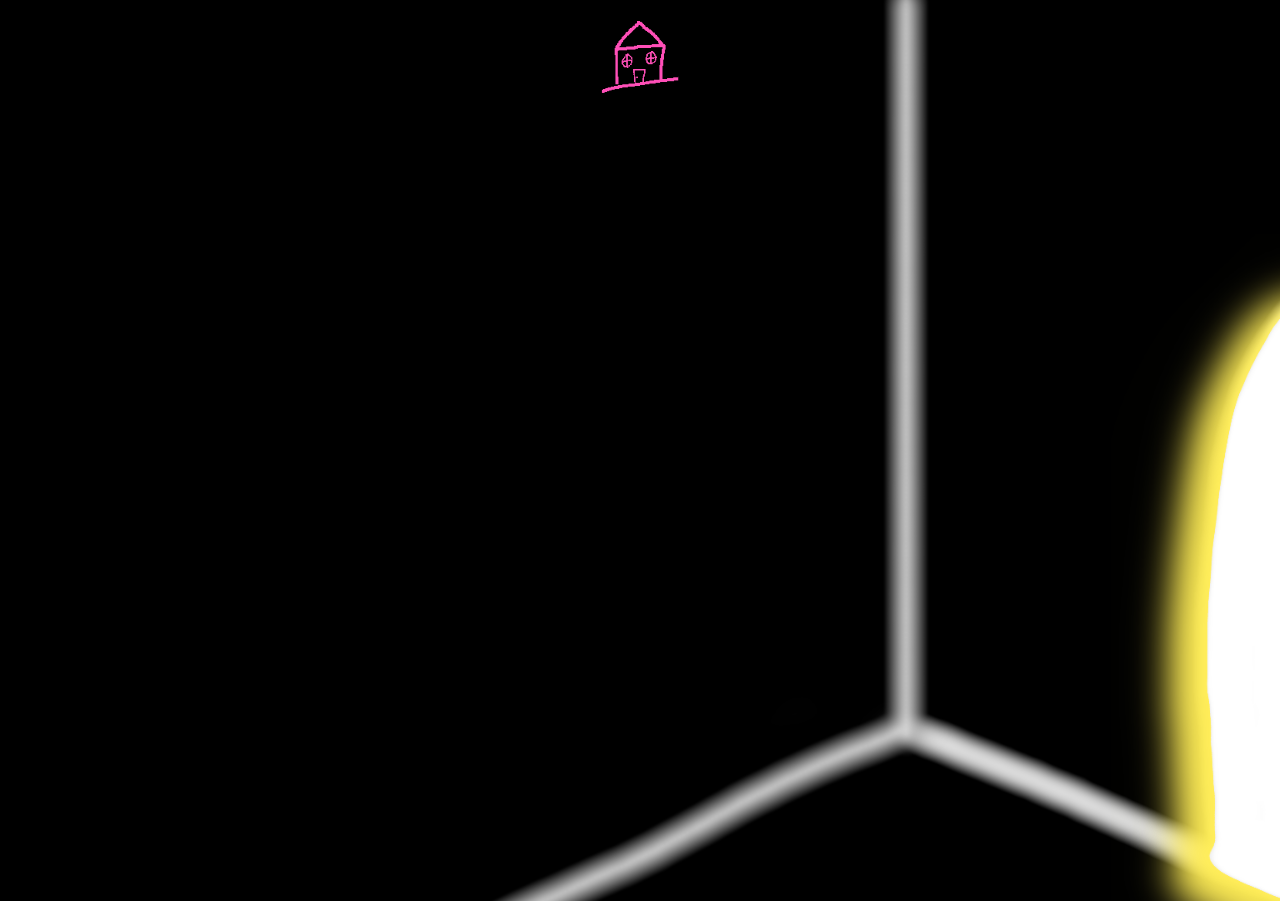
<file: burn-book-1.html>
<!DOCTYPE html>
<html lang="en">
<head>
  <meta charset="UTF-8">
  <meta name="viewport" content="width=device-width, initial-scale=1.0">
  <title>Burn Book · The Dark Room</title>
  <link rel="stylesheet" href="burn-book-1.css">
</head>
<body>

  <div class="room">
    <img src="phrase-room.png" alt="The dark room" class="room-bg">
    <p class="phrase">Luck is Made</p>
    <p class="phrase lemonade">Everyone's just trying to make lemonade.</p>
    <img src="door-glow.png" alt="" class="door-glow">

    <a href="../index.html" class="home-link">
      <img src="HOME-ICON.png" alt="Back to Brain Lag home">
    </a>
  </div>

</body>
</html>
</file>
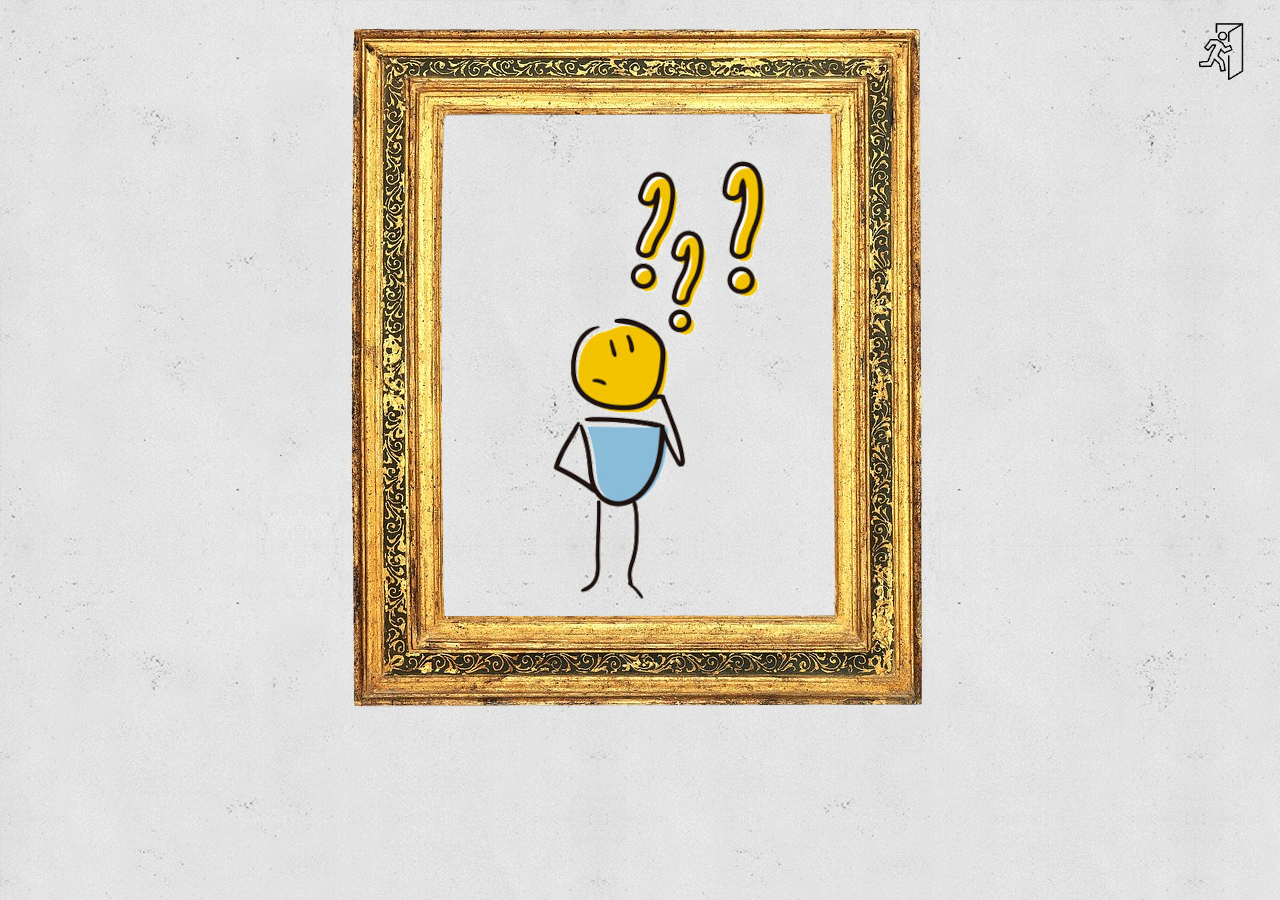
<file: gallery.html>
<!DOCTYPE html>
<html lang="en">
<head>
  <meta charset="utf-8">
  <meta name="viewport" content="width=device-width, initial-scale=1">
  <title>Gallery ~ Brain Lag</title>
  <link rel="stylesheet" href="/style.css?v=23">
  <link rel="stylesheet" href="gallery.css?v=1">
</head>
<body class="gallery-page">

  <!-- ===== EXIT SIGN (top right) ===== -->
  <a href="/" class="exit-sign"><img src="exit-icon.png" alt="exit to home" height="70"></a>


  <!-- ===== THE WALL OF FRAMES ===== -->
  <div class="frame-wall">

    <!-- copy this whole block for each new phrase -->
    <div class="art-frame">
      <img src="luck-is-made-frame.png" alt="luck is made, waiting for its first artwork">
    </div>

  </div>

</body>
</html>
</file>
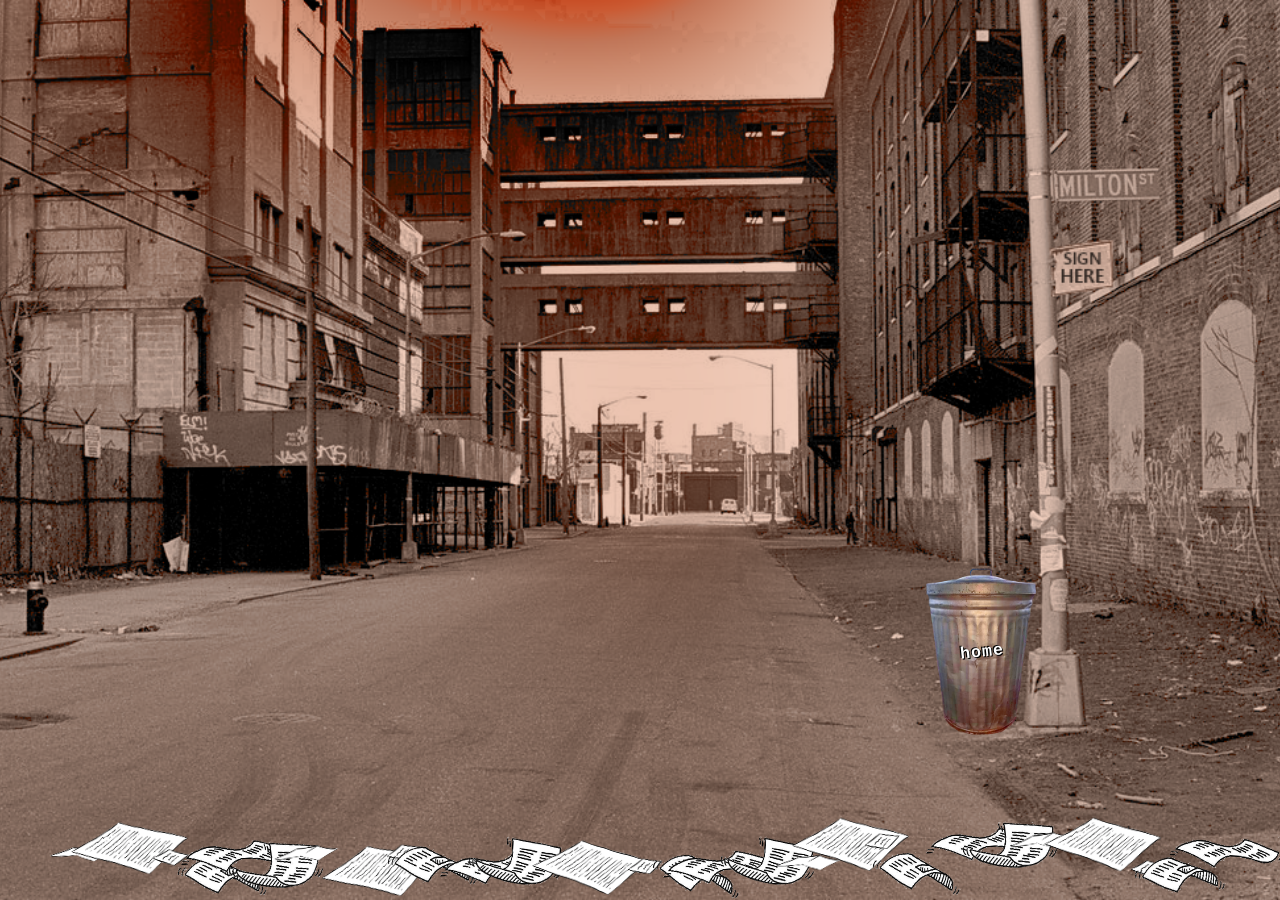
<file: guestbook.html>
<!DOCTYPE html>
<html lang="en">
<head>
  <meta charset="utf-8">
  <meta name="viewport" content="width=device-width, initial-scale=1">
  <title>Guestbook ~ Brain Lag</title>
  <link href="https://fonts.googleapis.com/css2?family=Oswald:wght@500&display=swap" rel="stylesheet">
  <link rel="stylesheet" href="guestbook.css?v=3">
</head>
<body>

  <!-- ===== THE ALLEY ===== -->
  <div class="alley">
    <div class="scene-inner">

      <img src="brooklyn-alley.png" class="scene-bg" alt="Brooklyn alley">

      <!-- trash can = back to the homepage -->
      <a href="/" class="home-can">
        <img src="trash-can.png" alt="Home">
        <span class="can-label">home</span>
      </a>

      <!-- SIGN HERE sign = opens the guestbook note -->
      <a href="#sign" class="sign-here" aria-label="Sign the guestbook">
        <img src="guestbook-sign.png" alt="">
      </a>

    </div>
  </div>


  <!-- ===== THE FALLING PAPERS =====
       x = left to right spot, land = how high it rests, rot = final tilt,
       delay = when it starts, dur = how long it floats, s = sways left (-1) or right (1) first -->
  <div class="papers">
    <img class="paper" src="page-folded.png" alt="" style="--x:  1.9%; --land: 16px; --rot:  3.2deg; --delay: 4.3s; --dur: 6.5s; --s: -1;">
    <img class="paper" src="page-large.png"  alt="" style="--x:  5.5%; --land: 23px; --rot: -3.1deg; --delay: 0.7s; --dur: 7.3s; --s:  1;">
    <img class="paper" src="page-small.png"  alt="" style="--x:  8.6%; --land: 11px; --rot:  4.6deg; --delay: 3.1s; --dur: 6.4s; --s:  1;">
    <img class="paper" src="page-pic.png"    alt="" style="--x: 12.4%; --land:  1px; --rot: -1.3deg; --delay: 1.2s; --dur: 6.1s; --s: -1;">
    <img class="paper" src="page-wavy.png"   alt="" style="--x: 14.1%; --land: 17px; --rot: -3.6deg; --delay: 3.2s; --dur: 7.2s; --s:  1;">
    <img class="paper" src="page-curled.png" alt="" style="--x: 17.6%; --land:  8px; --rot: -5.0deg; --delay: 1.6s; --dur: 6.6s; --s: -1;">
    <img class="paper" src="page-folded.png" alt="" style="--x: 19.4%; --land: 16px; --rot: -2.8deg; --delay: 4.2s; --dur: 7.0s; --s:  1;">
    <img class="paper" src="page-large.png"  alt="" style="--x: 25.0%; --land:  0px; --rot: -6.5deg; --delay: 0.3s; --dur: 6.9s; --s: -1;">
    <img class="paper" src="page-small.png"  alt="" style="--x: 26.9%; --land: 16px; --rot: -5.4deg; --delay: 1.3s; --dur: 6.2s; --s: -1;">
    <img class="paper" src="page-pic.png"    alt="" style="--x: 28.8%; --land: 12px; --rot: -0.9deg; --delay: 3.5s; --dur: 6.0s; --s: -1;">
    <img class="paper" src="page-wavy.png"   alt="" style="--x: 34.3%; --land:  5px; --rot: -3.1deg; --delay: 1.0s; --dur: 7.8s; --s:  1;">
    <img class="paper" src="page-curled.png" alt="" style="--x: 36.3%; --land: 11px; --rot:  2.9deg; --delay: 1.1s; --dur: 6.7s; --s: -1;">
    <img class="paper" src="page-folded.png" alt="" style="--x: 41.2%; --land:  0px; --rot: -2.8deg; --delay: 4.3s; --dur: 7.6s; --s:  1;">
    <img class="paper" src="page-large.png"  alt="" style="--x: 41.5%; --land:  4px; --rot:  1.8deg; --delay: 3.9s; --dur: 6.8s; --s: -1;">
    <img class="paper" src="page-small.png"  alt="" style="--x: 45.7%; --land:  2px; --rot: -4.1deg; --delay: 1.2s; --dur: 7.5s; --s: -1;">
    <img class="paper" src="page-pic.png"    alt="" style="--x: 49.5%; --land:  3px; --rot:  5.8deg; --delay: 0.7s; --dur: 7.0s; --s:  1;">
    <img class="paper" src="page-wavy.png"   alt="" style="--x: 51.7%; --land:  6px; --rot: -5.1deg; --delay: 0.8s; --dur: 7.6s; --s:  1;">
    <img class="paper" src="page-curled.png" alt="" style="--x: 56.0%; --land: 11px; --rot:  4.2deg; --delay: 2.1s; --dur: 6.3s; --s:  1;">
    <img class="paper" src="page-folded.png" alt="" style="--x: 58.6%; --land:  7px; --rot:  1.8deg; --delay: 4.1s; --dur: 7.5s; --s: -1;">
    <img class="paper" src="page-large.png"  alt="" style="--x: 61.8%; --land: 27px; --rot: -0.9deg; --delay: 2.4s; --dur: 7.6s; --s:  1;">
    <img class="paper" src="page-small.png"  alt="" style="--x: 64.2%; --land: 27px; --rot: -5.2deg; --delay: 0.3s; --dur: 7.0s; --s:  1;">
    <img class="paper" src="page-pic.png"    alt="" style="--x: 66.7%; --land:  5px; --rot:  3.7deg; --delay: 4.9s; --dur: 6.2s; --s:  1;">
    <img class="paper" src="page-wavy.png"   alt="" style="--x: 72.3%; --land: 29px; --rot: -4.1deg; --delay: 4.6s; --dur: 7.2s; --s: -1;">
    <img class="paper" src="page-curled.png" alt="" style="--x: 74.9%; --land: 28px; --rot: -4.2deg; --delay: 0.4s; --dur: 6.2s; --s: -1;">
    <img class="paper" src="page-folded.png" alt="" style="--x: 76.9%; --land: 29px; --rot: -3.2deg; --delay: 1.8s; --dur: 6.1s; --s:  1;">
    <img class="paper" src="page-large.png"  alt="" style="--x: 81.5%; --land: 27px; --rot:  0.6deg; --delay: 2.4s; --dur: 6.2s; --s: -1;">
    <img class="paper" src="page-small.png"  alt="" style="--x: 85.0%; --land:  0px; --rot:  4.0deg; --delay: 3.1s; --dur: 7.0s; --s:  1;">
    <img class="paper" src="page-pic.png"    alt="" style="--x: 87.2%; --land:  2px; --rot: -7.0deg; --delay: 4.4s; --dur: 7.8s; --s: -1;">
    <img class="paper" src="page-wavy.png"   alt="" style="--x: 91.3%; --land: 20px; --rot:  3.1deg; --delay: 4.2s; --dur: 6.2s; --s:  1;">
  </div>


  <!-- ===== THE GUESTBOOK form (pops up from the SIGN HERE sign) ===== -->
  <div id="sign" class="note-popup">

    <form class="note" id="gb-form">
      <a href="#" class="note-close" aria-label="Close">&#10005;</a>
      <h2>sign the wall</h2>

      <label>name or alias
        <input type="text" name="entry.178692698" maxlength="40" required>
      </label>

      <label>your site (optional)
        <input type="url" name="entry.6297106" placeholder="https://">
      </label>

      <label>leave a note
        <textarea name="entry.634111628" rows="5" maxlength="500" required></textarea>
      </label>

      <button type="submit" id="gb-button">stick it up</button>
      <p class="note-small" id="gb-status">every note gets read before it hits the wall</p>
    </form>

    <!-- shows after the note goes through -->
    <div class="note note-thanks" id="gb-thanks" hidden>
      <a href="#" class="note-close" aria-label="Close">&#10005;</a>
      <h2>got it.</h2>
      <p>your note's in the pile. if it makes the wall, you'll see it here soon.</p>
    </div>

  </div>

  <!-- invisible box the note gets sent through (Neocities allows this route) -->
  <iframe name="gb-hidden" id="gb-hidden" style="display:none"></iframe>


  <!-- ===== SENDING THE NOTE TO GOOGLE FORMS ===== -->
  <script>
    var GB_URL   = 'https://docs.google.com/forms/d/e/1FAIpQLSfa7EmRi_fBYR6GOWV5lyn3w7xMQLV9hGky7gX7rphV9b1suA/formResponse';
    var gbForm   = document.getElementById('gb-form');
    var gbThanks = document.getElementById('gb-thanks');
    var gbFrame  = document.getElementById('gb-hidden');
    var gbButton = document.getElementById('gb-button');
    var gbStatus = document.getElementById('gb-status');
    var gbNormal = gbStatus.textContent;

    gbForm.addEventListener('submit', function (e) {
      e.preventDefault();   // stops the normal send, which Neocities blocks

      var params = new URLSearchParams(new FormData(gbForm));
      params.append('submit', 'Submit');

      gbButton.disabled = true;
      gbButton.textContent = 'sticking...';

      var done = false;

      // no answer from Google in 10 seconds
      var timer = setTimeout(function () {
        if (done) return;
        done = true;
        gbButton.disabled = false;
        gbButton.textContent = 'stick it up';
        gbStatus.textContent = "the wind took it. try again in a sec.";
      }, 10000);

      // Google answered: the note is in
      gbFrame.onload = function () {
        if (done) return;
        done = true;
        clearTimeout(timer);
        gbForm.reset();
        gbForm.hidden = true;
        gbThanks.hidden = false;
        gbButton.disabled = false;
        gbButton.textContent = 'stick it up';
        gbStatus.textContent = gbNormal;
      };

      gbFrame.src = GB_URL + '?' + params.toString();
    });

    // reopening the note shows a fresh form again
    window.addEventListener('hashchange', function () {
      if (location.hash === '#sign') {
        gbForm.hidden = false;
        gbThanks.hidden = true;
      }
    });
  </script>

</body>
</html>
</file>
<file: burn-book-1.css>
@font-face {
  font-family: "Luck";
  src: url("LuckFont.otf") format("opentype");
}

body {
  margin: 0;
  background: #000;
  font-family: "Luck", sans-serif;
  height: 100vh;
  overflow: hidden;
  display: flex;
  justify-content: center;
  align-items: center;
}

.room {
  position: relative;
  flex-shrink: 0;
  width: max(100vw, 178vh);
}

.room-bg {
  display: block;
  width: 100%;
  height: auto;
}

.door-glow {
  position: absolute;
  top: 0;
  left: 0;
  width: 100%;
  pointer-events: none;
  animation: flicker 3s infinite;
}

@keyframes flicker {
  0%, 100% { opacity: 1;   filter: drop-shadow(0 0 12px #fff); }
  8%       { opacity: 0.6; }
  10%      { opacity: 1; }
  45%      { opacity: 0.9; filter: drop-shadow(0 0 20px #fff); }
  48%      { opacity: 0.3; }
  52%      { opacity: 1; }
  80%      { opacity: 0.8; }
}

.home-link {
  position: fixed;
  top: 2vh;
  left: 50%;
  transform: translateX(-50%);
  width: 6vw;
  z-index: 2;
  transition: filter 0.3s ease;
}

/* the real icon stays for size + screen readers, but invisible */
.home-link img {
  width: 100%;
  display: block;
  opacity: 0;
}

/* the house shape, painted in whatever color you pick */
.home-link::before {
  content: "";
  position: absolute;
  inset: 0;
  background-color: #ff4fb8;   /* <- the house color */
  -webkit-mask: url("HOME-ICON.png") center / contain no-repeat;
          mask: url("HOME-ICON.png") center / contain no-repeat;
}

/* glow on hover */
.home-link:hover {
  filter: drop-shadow(0 0 10px #ffffff) drop-shadow(0 0 16px #ffffff);
}

.phrase {
  position: absolute;
  top: 40%;
  left: 18%;
  margin: -1.5em;       /* pulls the bigger zone back so the words stay in place */
  padding: 1.5em;       /* invisible hover zone around the words: bigger = more sensitive */
  font-family: "Luck", sans-serif;
  font-size: calc(max(100vw, 178vh) * 0.04);
  color: #b6ffb0;
  opacity: 0;
  z-index: 2;
  cursor: default;
  transition: opacity 0.5s ease, text-shadow 0.5s ease;   /* fading back out (slow, spooky) */
}

.phrase:hover {
  opacity: 1;
  transition: opacity 0.4s ease, text-shadow 0.4s ease;   /* lighting up (fast) */
  text-shadow:
    0 0 10px #39ff14,
    0 0 14px #39ff14,
    0 0 28px #39ff14;
}
.lemonade {
  top: 15%;
  left: 70%;
  color: #ffb6c1;
  font-size: calc(max(100vw, 178vh) * 0.03);   /* smaller than .phrase's 0.04 — lower = smaller */
}

.lemonade:hover {
  text-shadow:
    0 0 8px #ff69b4,
    0 0 16px #ff69b4,
    0 0 32px #ff69b4;
}
</file>
<file: style.css>
/* ==========================================================
   BRAIN LAG ~ style.css
   shared styles + homepage

   Rooms with their own CSS files:
     burn-book-1/burn-book-1.css  ~ the Dark Room
     Guest-Book/guestbook.css     ~ the alley & falling papers
     Gallery/gallery.css          ~ the gallery

   TABLE OF CONTENTS (use Ctrl + F to jump to a section)
     1. FONTS
     2. WHOLE SITE (page, text, links)
     3. HOMEPAGE ~ title & top bar
     4. HOMEPAGE ~ juggler & welcome box
     5. HOMEPAGE ~ whiteboard
     6. HOMEPAGE ~ your art sign (punch effect)
     7. HOMEPAGE ~ bottom bar (chat phone + guestbook)
     8. PHONE SCREENS (keep this at the very bottom)
   ========================================================== */


/* ==========================================================
   1. FONTS
   ========================================================== */

@font-face {
  font-family: "Lazy Sans";
  src: url("Lazy Sans.ttf") format("truetype");
}


/* ==========================================================
   2. WHOLE SITE (page, text, links)
   ========================================================== */

html {
  overflow-x: hidden;
}

body {
  background-color: #ff0900;
  background-image: url("https://transparenttextures.com/patterns/diagmonds-light.png");
  color: white;
  text-align: center;
  max-width: 1000px;
  margin: 0 auto;
  padding: 16px;
  font-family: "Courier New", monospace;
  font-size: 18px;
}

a {
  color: #4144bc;
  text-decoration: none;
  font-weight: bold;
}

a:hover {
  text-decoration: underline;
}

h2 {
  font-size: 60px;
  margin-top: 25px;
  margin-bottom: 5px;
}

.welcome {
  font-family: "Lazy Sans", sans-serif;
}

/* dissolve between pages */
@media (prefers-reduced-motion: no-preference) {
  @view-transition {
    navigation: auto;
  }

  ::view-transition-old(root),
  ::view-transition-new(root) {
    animation-duration: 1.5s;   /* how long the dissolve takes */
  }
}


/* ==========================================================
   3. HOMEPAGE ~ title & top bar
   burn book + your art = gallery, all in one row
   ========================================================== */

.site-title {                /* "Brain Lag" */
  font-family: "Lazy Sans", sans-serif;
  font-size: 125px;
  font-weight: normal;
  margin: 0;
  padding-top: 20px;
  letter-spacing: 4px;       /* space between letters; negative pulls them closer */
  word-spacing: 10px;        /* gap between "Brain" and "Lag" */
  line-height: 1;            /* lower = tighter above and below */
}

.top-bar {
  display: flex;
  align-items: center;
  justify-content: center;
  flex-wrap: wrap;
  gap: 40px;                 /* space between each piece */
  width: 100vw;
  margin-left: calc(50% - 50vw);
  padding: 0 24px;
  box-sizing: border-box;
}

.side-links {
  display: flex;
  white-space: nowrap;
}

/* the + and = signs */
.symbol {
  font-size: 48px;
  font-weight: bold;
  text-shadow: 2px 2px 0 #000000;
}

/* gallery icon ~ museum spotlight */
.spotlit {
  position: relative;
  display: inline-block;
}

/* the lamp fixture below the painting */
.spotlit::after {
  content: "";
  position: absolute;
  bottom: -40px;
  left: 50%;
  transform: translateX(-50%);
  width: 60px;
  height: 12px;
  background: #f4a6a2;
  border-radius: 30px 30px 0 0;
  box-shadow: 0 14px 0 -4px #f4a6a2;
}

/* the beam of light shining upward */
.spotlit::before {
  content: "";
  position: absolute;
  bottom: -28px;
  left: 50%;
  transform: translateX(-50%);
  width: 160%;
  height: calc(100% + 40px);
  background: linear-gradient(to top,
    rgba(255, 255, 255, 0.9),
    rgba(255, 255, 255, 0.25) 70%,
    rgba(255, 255, 255, 0));
  clip-path: polygon(0 0, 100% 0, 58% 100%, 42% 100%);   /* cone opening upward */
  pointer-events: none;
  opacity: 0;
  transition: opacity 0.4s ease;
  z-index: 1;
}

/* light switches on when you hover */
.spotlit:hover::before {
  opacity: 1;
}
/* ----- burn book + person ----- */

.reader {
  position: relative;
  display: inline-block;
}

.reader-person img {
  display: block;
}

/* the burn book, sitting in his hands */
.reader-book {
  position: absolute;
  left: 72%;                 /* move left/right */
  top: 28%;                  /* move up/down */
  width: 32%;                /* book size */
  transform: rotate(10deg);  /* tilt to sit on his palm */
  z-index: 2;
}

.reader-book img {
  width: 100%;
  height: auto;
  display: block;
}

.reader-book:hover {
  transform: rotate(6deg) scale(1.1);
  filter: drop-shadow(0 0 10px #ffd60a);
}

/* copy of the person on top, so he looks like he's in front of the book */
.reader-front {
  position: absolute;
  left: 0;
  top: 0;
  width: 100%;
  height: 100%;
  z-index: 3;
  pointer-events: none;      /* clicks pass right through him */
}

/* ==========================================================
   4. HOMEPAGE ~ juggler & welcome box
   ========================================================== */

.juggler {
  display: block;
  margin: -150px auto 0;     /* negative number pulls him up */
  position: relative;
  z-index: 6;                /* keeps him in front */
}

.intro-box {
  border: 2px solid black;
  border-radius: 10px;
  background-color: white;
  color: black;
  padding: 10px 20px;
  max-width: 700px;
  margin: 10px auto 0;
}

.intro {
  margin-top: 5px;
}


/* ==========================================================
   5. HOMEPAGE ~ whiteboard
   ========================================================== */

.art-board {
  position: absolute;
  top: 125px;                /* move up/down */
  right: 1800px;             /* move left/right */
  width: 600px;              /* size */
  z-index: 10;
}


/* ==========================================================
   6. HOMEPAGE ~ your art sign (punch effect)
   ========================================================== */

.punch-sign {
  position: relative;
  display: inline-block;
  cursor: pointer;
  --chip-color: #d9741c;     /* bamboo orange */
  --chip-color-2: #5e1f4a;   /* flower panel purple */
  --crack-color: #1a0812;
}

.punch-sign img {
  display: block;
}

/* the hole */
.punch-sign.punched img {
  -webkit-mask-image: url("data:image/svg+xml,%3Csvg xmlns='http://www.w3.org/2000/svg' viewBox='0 0 92 92'%3E%3Cpolygon points='46,2 56,18 73,8 71,28 89,30 77,46 90,61 71,65 75,85 56,75 46,90 36,75 16,85 21,65 2,59 16,46 4,30 22,28 18,8 36,18' fill='black'/%3E%3C/svg%3E"), linear-gradient(#000 0 0);
  -webkit-mask-position: var(--hx) var(--hy), 0 0;
  -webkit-mask-size: 90px 90px, 100% 100%;
  -webkit-mask-repeat: no-repeat;
  -webkit-mask-composite: xor;
  mask-image: url("data:image/svg+xml,%3Csvg xmlns='http://www.w3.org/2000/svg' viewBox='0 0 92 92'%3E%3Cpolygon points='46,2 56,18 73,8 71,28 89,30 77,46 90,61 71,65 75,85 56,75 46,90 36,75 16,85 21,65 2,59 16,46 4,30 22,28 18,8 36,18' fill='black'/%3E%3C/svg%3E"), linear-gradient(#000 0 0);
  mask-position: var(--hx) var(--hy), 0 0;
  mask-size: 90px 90px, 100% 100%;
  mask-repeat: no-repeat;
  mask-composite: exclude;
}

/* the jolt */
.punch-sign.punched {
  animation: punch-jolt 0.3s ease-out;
}

@keyframes punch-jolt {
  0%   { transform: scale(1); }
  30%  { transform: scale(0.93) rotate(-2deg); }
  60%  { transform: scale(1.02) rotate(1deg); }
  100% { transform: scale(1); }
}

/* the cracks */
.punch-cracks {
  position: absolute;
  width: 180px;
  height: 180px;
  pointer-events: none;
  overflow: visible;
}

.punch-cracks path {
  fill: none;
  stroke: var(--crack-color);
  stroke-width: 3;
  stroke-linecap: round;
  stroke-dasharray: 80;
  stroke-dashoffset: 80;
  animation: crack-draw 0.25s ease-out 0.05s forwards;
}

@keyframes crack-draw {
  to { stroke-dashoffset: 0; }
}

/* the flying chips, alternating orange and purple */
.punch-chip {
  position: absolute;
  width: 12px;
  height: 10px;
  background: var(--chip-color);
  border: 1px solid #222;
  clip-path: polygon(0 20%, 60% 0, 100% 50%, 70% 100%, 10% 80%);
  pointer-events: none;
  animation: chip-fly 0.6s ease-out forwards;
}

.punch-chip:nth-of-type(even) {
  background: var(--chip-color-2);
}

@keyframes chip-fly {
  to { transform: translate(var(--dx), var(--dy)) rotate(var(--r)); opacity: 0; }
}

@media (prefers-reduced-motion: reduce) {
  .punch-sign.punched,
  .punch-chip,
  .punch-cracks path { animation: none; }
  .punch-cracks path { stroke-dashoffset: 0; }
}


/* ==========================================================
   7. HOMEPAGE ~ bottom bar (chat phone + guestbook)
   ========================================================== */

.bottom-bar {
  display: flex;
  justify-content: center;   /* flex-start = slide left, flex-end = slide right */
  align-items: flex-end;     /* lines up their bottoms */
  gap: 40px;                 /* space between phone and guestbook */
  margin: 40px 0 20px;       /* space above and below the bar */
}

#chat-phone img {
  width: 120px;              /* phone size */
  height: auto;
  display: block;
}

#guestbook-icon img {
  width: 130px;              /* guestbook size */
  height: auto;
  display: block;
}

#chat-phone:hover {
  transform: rotate(-4deg) scale(1.05);
}

#guestbook-icon:hover {
  transform: rotate(3deg) scale(1.05);
}

/* ----- guestbook portal ----- */

#guestbook-icon {
  position: relative;
  display: inline-block;
}

#guestbook-icon img {
  position: relative;
  z-index: 1;                /* character sits in front of the portal */
}

/* the portal (hidden until clicked) */
#guestbook-icon::before {
  content: "";
  position: absolute;
  left: 50%;
  bottom: -10px;             /* move the portal up/down */
  width: 200%;               /* portal size compared to the character */
  aspect-ratio: 1;
  background: url("portal.png") bottom center / contain no-repeat;
  image-rendering: pixelated;            /* keeps the pixel art crisp */
  transform: translateX(-50%) scaleY(0);
  transform-origin: bottom center;       /* grows up from the puddle */
  pointer-events: none;
  z-index: 0;
}

/* when clicked: portal rises, then pulses */
#guestbook-icon.portal-open::before {
  animation:
    portal-rise 1s ease-out forwards,
    portal-glow 0.4s ease-in-out 0.4s infinite alternate;
}

/* when clicked: character gets pulled in after the portal is up */
#guestbook-icon.portal-open img {
  animation: sucked-in 0.8s ease-in 0.55s forwards;
}

/* no hover wobble while it's happening */
#guestbook-icon.portal-open {
  transform: none;
  z-index: 1001;
}

/* rises out of the puddle, overshoots a little, settles */
@keyframes portal-rise {
  0%   { transform: translateX(-50%) scaleY(0); }
  70%  { transform: translateX(-50%) scaleY(1.08); }
  100% { transform: translateX(-50%) scaleY(1); }
}

/* pulsing purple glow */
@keyframes portal-glow {
  from { filter: drop-shadow(0 0 25px #4b0f6b); }
  to   { filter: drop-shadow(0 0 18px #9d4edd) drop-shadow(0 0 25px #0b3d0b); }
}

/* character spins and shrinks into the portal */
@keyframes sucked-in {
  to {
    transform: scale(0) rotate(720deg);
    opacity: 0;
    filter: brightness(0.3);
  }
}

/* ----- storm (black screen + lightning) ----- */

.storm {
  position: fixed;
  inset: 0;
  background: rgba(0, 0, 0, 0.6);   /* last number = darkness */
  z-index: 1000;
  opacity: 0;
  animation: storm-in 0.4s ease-out forwards;
}

@keyframes storm-in {
  to { opacity: 1; }
}

/* the flash (kept dim on purpose so it's not harsh on the eyes) */
.storm::after {
  content: "";
  position: absolute;
  inset: 0;
  background: #c9c3ff;       /* pale purple flash */
  opacity: 0;
  pointer-events: none;
}

.storm.flash::after {
  animation: storm-flash 0.35s ease-out;
}

@keyframes storm-flash {
  0%   { opacity: 0; }
  10%  { opacity: 0.3; }     /* flash brightness: keep this low */
  100% { opacity: 0; }
}

/* the lightning bolt */
.bolt {
  position: absolute;
  inset: 0;
  width: 100%;
  height: 100%;
  pointer-events: none;
  animation: bolt-fade 0.5s ease-out forwards;
}

.bolt polyline {
  fill: none;
  stroke: #e6dcff;           /* bolt color */
  stroke-width: 3;           /* bolt thickness */
  filter: drop-shadow(0 0 6px #9d4edd) drop-shadow(0 0 14px #0b3d0b);  /* purple glow */
}

@keyframes bolt-fade {
  0%   { opacity: 1; }
  60%  { opacity: 0.8; }
  100% { opacity: 0; }
}

/* the switchboard docks on the right side (hidden until the phone is clicked) */
.chat-popup {
  position: fixed;
  top: 120px;                /* distance from the top: lower = higher up */
  right: max(50px, calc((100vw - 855px) / 4 - 166px + 80px));   /* centered between the gallery and the edge */
  z-index: 900;
  visibility: hidden;
  opacity: 0;
  transform: translateX(120%);
  transition: transform 0.35s ease, opacity 0.35s, visibility 0.35s;
}

/* slides in when the phone is picked up */
.chat-popup.open {
  visibility: visible;
  opacity: 1;
  transform: translateX(0);
}

/* the window itself */
.chat-window {
  background: #000000;
  border: 4px solid #ffffff;
  border-radius: 12px;
  padding: 12px;
  box-shadow: 6px 6px 0 #000000;
  transform: rotate(-1deg);  /* slightly crooked */
}

/* "The Switchboard" title + hang up button */
.chat-header {
  display: flex;
  justify-content: space-between;
  align-items: center;
  gap: 16px;
  margin-bottom: 10px;
  font-family: "Lazy Sans", sans-serif;
  font-size: 24px;
  letter-spacing: 2px;
  color: #ffffff;
}

.chat-hangup {
  font-family: "Courier New", monospace;
  font-size: 14px;
  color: #ffffff;
  background: #cc0000;
  padding: 4px 10px;
  border-radius: 4px;
}

.chat-hangup:hover {
  text-decoration: none;
  background: #ff0900;
}

/* little note under the chat */
.chat-note {
  margin: 8px 0 0;
  font-size: 12px;
  color: #ffffff;
  opacity: 0.7;
}

/* ==========================================================
   8. PHONE SCREENS (keep this at the very bottom)
   ========================================================== */

@media (max-width: 600px) {
  .top-bar {
    gap: 12px;
  }

  .top-bar img {                /* shrinks the burn book, art & gallery */
    height: 110px;
    width: auto;
  }

  .top-bar .reader-book img {   /* keeps the burn book sized to the person */
    height: auto;
    width: 100%;
  }

  .symbol {
    font-size: 28px;
  }

  .bottom-bar {
    gap: 20px;
  }

  #chat-phone img,
  #guestbook-icon img {
    width: 90px;                /* smaller icons on phones */
  }

  .chat-popup {                 /* chat hugs the corner on phones */
    right: 8px;
    top: 8px;
  }
}

/* ===== phone booth frame for the Switchboard ===== */
.booth {
  position: relative;
  width: min(820px, 95vw, calc(100vh - 40px));  /* a bit bigger so the chat isn't cramped */
}

.booth-img {
  display: block;
  width: 100%;
  height: auto;
  position: relative;
  z-index: 2;
  pointer-events: none;   /* clicks go through to the chat */
}

.booth-chat {             /* the center gap between the booths */
  position: absolute;
  z-index: 3;
  left: 24%;              /* move left/right */
  top: 24%;               /* move up/down */
  width: 27%;             /* chat width */
  height: 70%;            /* chat height */
}

.booth-footer {             /* hang up button, sitting over Chatango's X */
  position: absolute;
  z-index: 4;               /* above the chat so it covers the X */
  left: 24%;                /* same as .booth-chat */
  width: 27%;               /* same as .booth-chat */
  top: 24%;                 /* same as .booth-chat: the top edge of the chat */
  text-align: right;        /* pushes the button to the right corner */
  pointer-events: none;     /* only the button itself is clickable */
}

.booth-footer .chat-hangup {
  pointer-events: auto;
  display: inline-block;
   background: #cc0000;      /* red */
  color: #ffffff;           /* white text */
  font-size: 11px;
  padding: 3px 8px;
  border-radius: 0 0 0 6px;
}

.booth-footer .chat-hangup:hover {
  background: #ff0900;      /* brighter red on hover */
  
}

/* pin the booth to the top right corner */
.chat-popup {
  top: -60px;
  right: -100px;
}
</file>
<file: gallery.css>
/* ==========================================================
   BRAIN LAG ~ Gallery/gallery.css
   the gallery wall, paintings & exit sign
   ========================================================== */

/* the wall */
.gallery-page {
  background: #f2f2f2 url("gallery-wall.png") repeat;
  color: #222222;
}

/* exit icon pinned to the top right corner */
.exit-sign {
  position: fixed;
  top: 16px;
  right: 20px;
  z-index: 10;
  transition: transform 0.2s ease;
}

.exit-sign:hover {
  transform: translateX(4px);   /* little step toward the door */
}

/* paintings ~ warm glow on hover */
.framed {
  transition: filter 0.3s ease;
}

.framed:hover {
  filter: drop-shadow(0 0 12px #ffe9a8) brightness(1.1);
}

/* keeps pixel art crisp when it's scaled up */
.pixel-icon {
  image-rendering: pixelated;
}
</file>
<file: guestbook.css>
/* ==========================================================
   BRAIN LAG ~ Guest-Book/guestbook.css
   the alley, the trash can home button, the SIGN HERE sign,
   the blowing papers, and the guestbook note popup
   ========================================================== */

/* full-screen page, no scrolling */
html,
body {
  margin: 0;
  padding: 0;
  height: 100%;
  overflow: hidden;
  background: #1b1512;        /* dark, so any edges match the alley */
}


/* ---------- the alley ---------- */

/* full-screen window the alley sits in */
.alley {
  position: fixed;
  inset: 0;
  overflow: hidden;           /* trims the extra edges */
}

/* the alley, can and sign, scaled together so they stay in place */
.scene-inner {
  container-type: size;
  position: absolute;
  left: 50%;
  top: 50%;
  transform: translate(-50%, -50%);
  width: max(100vw, 150vh);   /* these two numbers assume a 3:2 photo */
  height: max(100vh, 66.67vw);
}

.scene-bg {
  display: block;
  width: 100%;
  height: 100%;
}

/* phones held upright: show the whole alley so the can isn't cut off */
@media (max-aspect-ratio: 1/1) {
  .scene-inner {
    width: 100vw;
    height: 66.67vw;
  }
}


/* ---------- the trash can (the way home) ---------- */

.home-can {
  position: absolute;
  left: 71%;                 /* sideways: bigger = further right */
  top: 63%;                  /* up/down: bigger = lower */
  width: 8.6%;               /* size of the can */
  text-decoration: none;
}

.home-can img {
  display: block;
  width: 100%;
  height: auto;
  transition: transform 0.2s;
}

.home-can:hover img,
.home-can:focus-visible img {
  transform: rotate(-5deg);  /* little wobble on hover */
}

/* the "home" tag sprayed on the can */
.can-label {
  position: absolute;
  left: 50%;
  top: 50%;                  /* raise to move it down the can */
  transform: translate(-50%, -50%) rotate(-6deg);
  font-family: "Courier New", monospace;
  font-weight: bold;
  font-size: clamp(10px, 1.3vw, 20px);
  letter-spacing: 1px;
  color: #ffffff;
  text-shadow: 1px 1px 0 #000000, -1px -1px 0 #000000;
  white-space: nowrap;
  pointer-events: none;
}


/* ---------- the SIGN HERE sign (opens the guestbook note) ---------- */

.sign-here {
  --glow: 255, 214, 10;      /* glow color (red, green, blue): change this one line */
  position: absolute;
  left: 80%;                 /* sideways: bigger = further right */
  top: 26%;                  /* up/down: bigger = lower */
  width: 5.5%;               /* size of the sign */
  z-index: 2;                /* above the papers so it's clickable */
  cursor: pointer;
}

.sign-here img {
  display: block;
  width: 100%;
  height: auto;
  transition: filter 0.25s;
}

/* the sign glows around its real outline when hovered */
.sign-here:hover,
.sign-here:focus-visible {
  outline: none;
}

.sign-here:hover img,
.sign-here:focus-visible img {
  filter:
    drop-shadow(0 0 18px rgba(var(--glow), 0.9))    /* tight bright edge */
    drop-shadow(0 0 24px rgba(var(--glow), 0.5));  /* wider soft halo */
}


/* ---------- the blowing papers ---------- */

/* invisible full-screen layer that holds the papers */
.papers {
  position: fixed;
  inset: 0;
  overflow: hidden;
  z-index: 1;                /* keeps papers in front of the alley */
  pointer-events: none;      /* lets clicks pass through to the can and sign */
}

/* one paper ~ lands at the bottom of the screen */
.paper {
  position: absolute;
  bottom: var(--land, 0px);
  left: var(--x);
  width: 120px;              /* size of each paper */
  height: auto;
  animation: paper-fall var(--dur) cubic-bezier(0.25, 0.6, 0.4, 1) var(--delay) both;
}

/* papers get blown in from the left, tumble, then land and skid */
@keyframes paper-fall {
  0%   { transform: translate(calc(-100vw - 200px), -50vh) rotate(-30deg); }
  25%  { transform: translate(-55vw, -60vh) rotate(160deg); }          /* gust lifts them */
  50%  { transform: translate(-25vw, -40vh) rotate(290deg); }
  70%  { transform: translate(-8vw, calc(-14vh + 10px * var(--s))) rotate(calc(330deg + 8deg * var(--s))); }
  85%  { transform: translate(-2vw, 0) rotate(calc(354deg + var(--rot))); }   /* touches down */
  100% { transform: translate(0, 0) rotate(calc(360deg + var(--rot))); }      /* skids to a stop */
}


/* ---------- the guestbook note (pops up from SIGN HERE) ---------- */

.note-popup {
  display: none;             /* hidden until the sign is clicked */
  position: fixed;
  inset: 0;
  z-index: 10;               /* above the alley and the papers */
  background: rgba(0, 0, 0, 0.55);
  align-items: center;
  justify-content: center;
  padding: 16px;
}

.note-popup:target {
  display: flex;             /* shows when the address ends in #sign */
}

.note {
  position: relative;
  width: min(340px, 100%);
  max-height: calc(100vh - 32px);
  overflow-y: auto;
  box-sizing: border-box;
  background: #f3ead8;       /* old paper color */
  padding: 24px 22px 18px;
  transform: rotate(-2deg);  /* slightly crooked, like it's taped up */
  box-shadow: 4px 6px 0 rgba(0, 0, 0, 0.5);
  font-family: "Courier New", monospace;
  color: #1b1512;
}

.note[hidden] {
  display: none;
}

.note h2 {
  margin: 0 0 14px;
  font-family: "Oswald", sans-serif;
  text-transform: uppercase;
  letter-spacing: 2px;
}

.note label {
  display: block;
  margin-bottom: 12px;
  font-size: 14px;
}

.note input,
.note textarea {
  display: block;
  width: 100%;
  box-sizing: border-box;
  margin-top: 4px;
  padding: 6px;
  border: 0;
  border-bottom: 2px solid #1b1512;
  background: transparent;
  font: inherit;
  resize: vertical;
}

.note input:focus,
.note textarea:focus {
  outline: none;
  background: rgba(0, 0, 0, 0.06);
}

.note button {
  font-family: "Oswald", sans-serif;
  text-transform: uppercase;
  letter-spacing: 1px;
  background: #1b1512;
  color: #f3ead8;
  border: 0;
  padding: 8px 16px;
  cursor: pointer;
}

.note button:hover {
  transform: rotate(2deg);
}

.note-close {
  position: absolute;
  top: 6px;
  right: 10px;
  color: #1b1512;
  text-decoration: none;
  font-size: 20px;
}

.note-small {
  margin: 12px 0 0;
  font-size: 11px;
  opacity: 0.7;
}


/* ---------- calmer version for visitors who prefer less motion ---------- */

@media (prefers-reduced-motion: reduce) {
  /* papers skip straight to where they land */
  .paper {
    animation-duration: 1ms;
    animation-delay: 0s;
  }

  .note button:hover {
    transform: none;
  }
}
</file>
